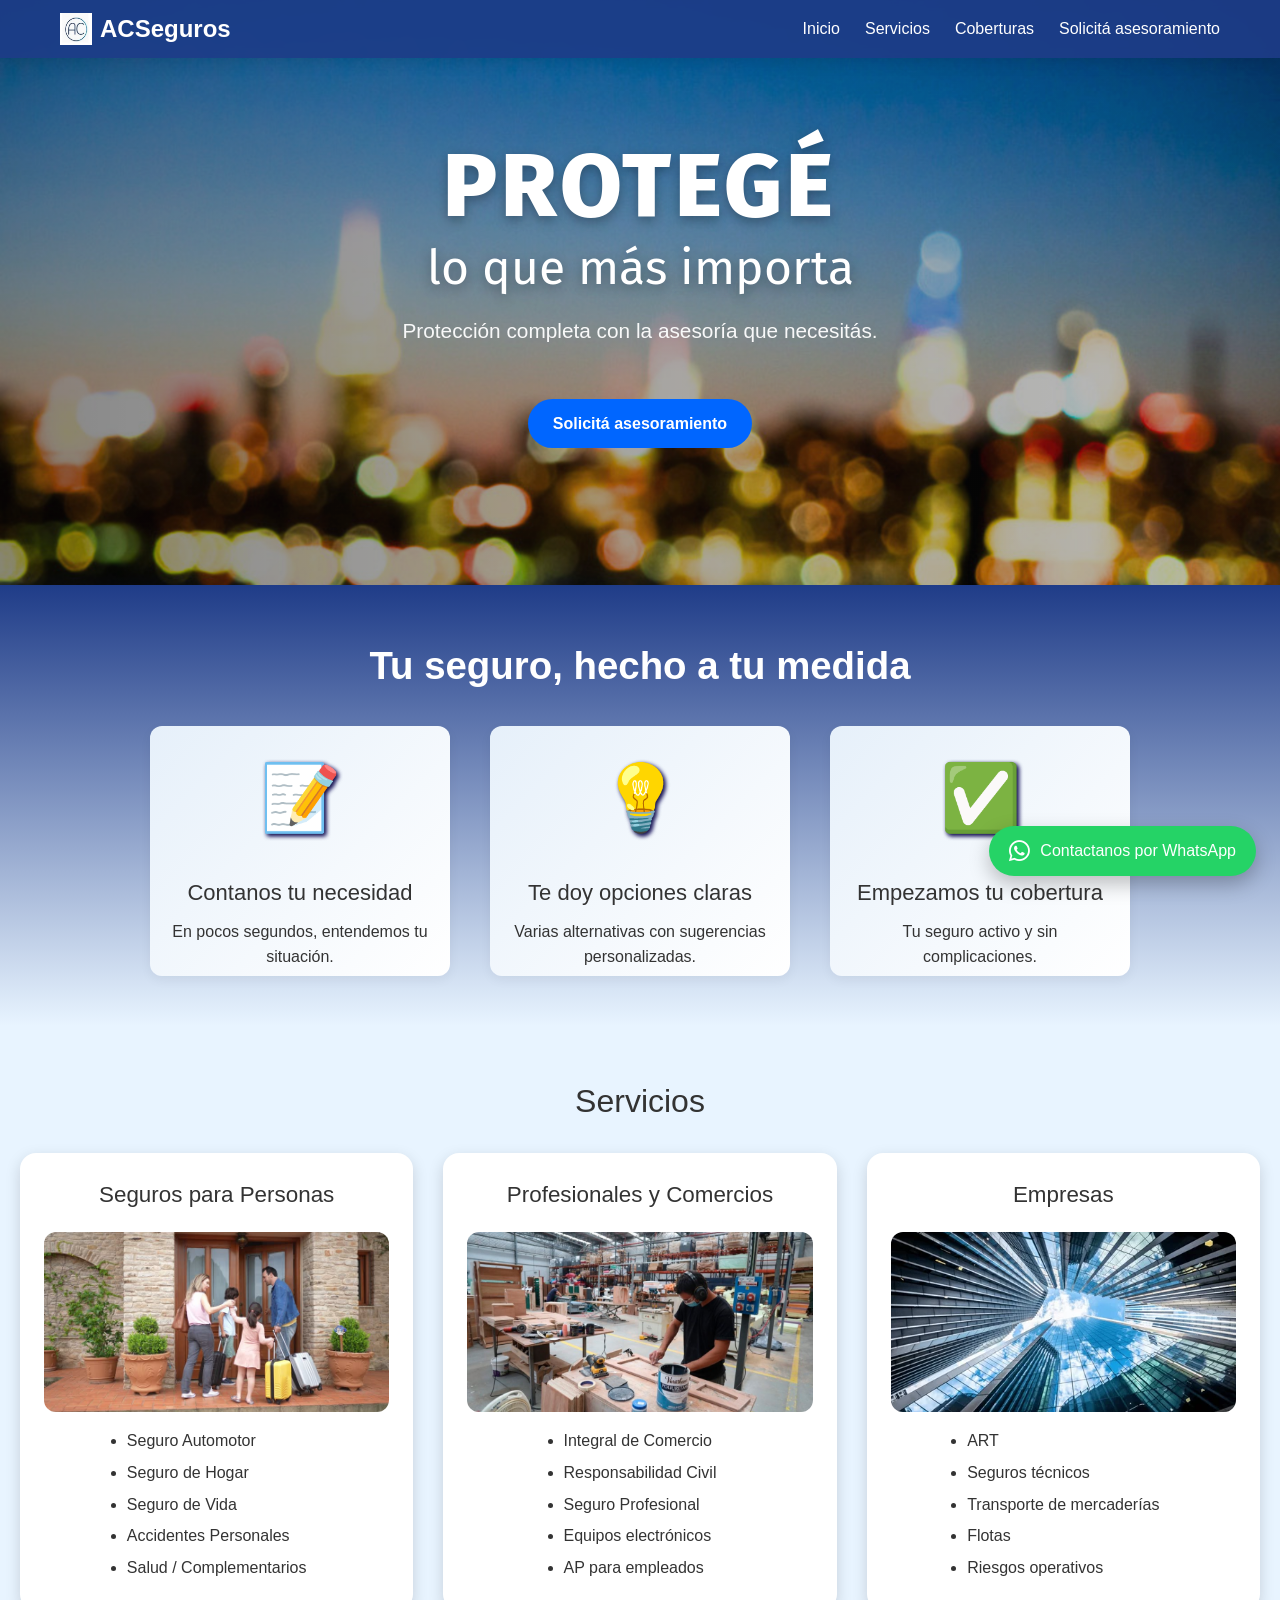
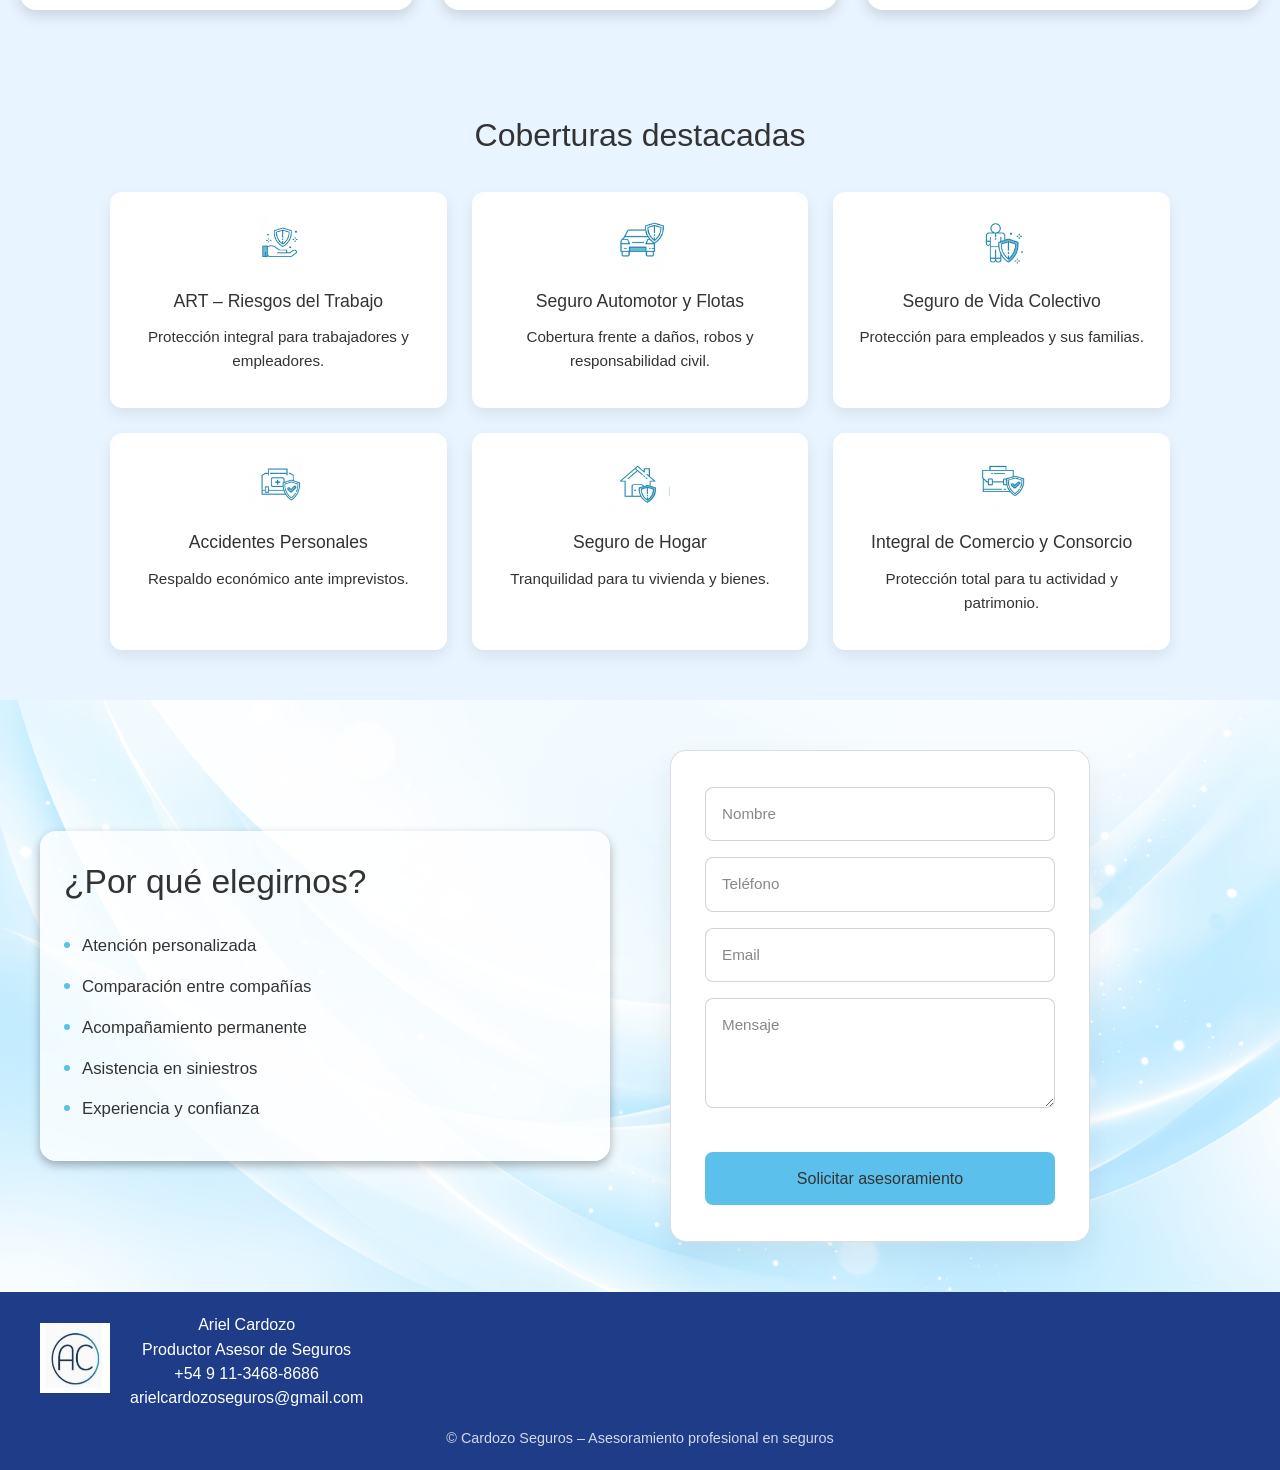
<file: index.html>
<!DOCTYPE html>
<html lang="es">

<head>
    <meta charset="UTF-8">
    <meta name="viewport" content="width=device-width, initial-scale=1.0">
    <title>Cardozo Seguros | Asesoramiento Profesional</title>
    <link rel="stylesheet" href="https://cdnjs.cloudflare.com/ajax/libs/font-awesome/6.5.1/css/all.min.css">
    <link rel="preconnect" href="https://fonts.googleapis.com">
    <link rel="preconnect" href="https://fonts.gstatic.com" crossorigin>
    <link href="https://fonts.googleapis.com/css2?family=Open+Sans:wght@300;400;600;700&display=swap" rel="stylesheet">
    <link href="https://fonts.googleapis.com/css2?family=Fira+Sans:wght@400;500;600;700&display=swap" rel="stylesheet">
    
    <link rel="stylesheet" href="./css/main.css">
</head>

<body>

    <!-- WHATSAPP FLOAT -->
    <a href="https://wa.me/5491134688686" class="whatsapp-float" target="_blank" aria-label="Chatear por WhatsApp">
        <i class="fa-brands fa-whatsapp"></i>
        <span class="whatsapp-text">Contactanos por WhatsApp</span>
    </a>
    <!-- NAVBAR -->
    <header class="navbar">
        <div class="navbar-container">
            <div class="logo">
                <img src="./assets/logomini.jpeg" alt="Logo AC Seguros" class="logo-mini">
                <a href="#">ACSeguros</a>
            </div>
            <nav class="nav-links">
                <a href="#inicio">Inicio</a>
                <a href="#servicios">Servicios</a>
                <a href="#coberturas">Coberturas</a>
                <a href="#contacto">Solicitá asesoramiento</a>
            </nav>
            <div class="menu-toggle">
                <span></span>
                <span></span>
                <span></span>
            </div>
        </div>
    </header>

    <header class="hero" id="inicio">
        <section class="imagenPortada">
            <img src="./assets/portadadeprueba.png" alt="Seguros asesoramiento profesional de calidad">

        </section>
        <h1 class="hero-title">
            <span class="hero-line hero-main">PROTEGÉ</span>
            <span class="hero-line hero-sub">lo que más importa</span>
        </h1>
        <p>Protección completa con la asesoría que necesitás.</p>
        <a href="#contacto" class="btn-primary">Solicitá asesoramiento</a>
    </header>
    <section class="atencion-personalizada">
        <h2 class="subTituloUno">Tu seguro, hecho a tu medida</h2>
        <div class="pasos-container">
            <div class="paso">
                <div class="icono">📝</div>
                <h3>Contanos tu necesidad</h3>
                <p>En pocos segundos, entendemos tu situación.</p>
            </div>
            <div class="paso">
                <div class="icono">💡</div>
                <h3>Te doy opciones claras</h3>
                <p>Varias alternativas con sugerencias personalizadas.</p>
            </div>
            <div class="paso">
                <div class="icono">✅</div>
                <h3>Empezamos tu cobertura</h3>
                <p>Tu seguro activo y sin complicaciones.</p>
            </div>
        </div>
    </section>



    <section class="section bg-light" id="servicios">
        <h2 class="tituloCentrado">Servicios</h2>

        <div class="cardsServicios">
            <div class="cardServicios">
                <h3>Seguros para Personas</h3>
                <div class="cardServicios-content">
                    <img src="./assets/CARDFamilia.jpg" alt="Seguros para Personas" class="cardServicios-img">
                    <ul>
                        <li>Seguro Automotor</li>
                        <li>Seguro de Hogar</li>
                        <li>Seguro de Vida</li>
                        <li>Accidentes Personales</li>
                        <li>Salud / Complementarios</li>
                    </ul>
                </div>
            </div>

            <div class="cardServicios">
                <h3>Profesionales y Comercios</h3>
                <div class="cardServicios-content">
                    <img src="./assets/CARDcomercio.jpg" alt="Profesionales y Comercios" class="cardServicios-img">
                    <ul>
                        <li>Integral de Comercio</li>
                        <li>Responsabilidad Civil</li>
                        <li>Seguro Profesional</li>
                        <li>Equipos electrónicos</li>
                        <li>AP para empleados</li>
                    </ul>
                </div>
            </div>

            <div class="cardServicios">
                <h3>Empresas</h3>
                <div class="cardServicios-content">
                    <img src="./assets/CARDCorporativa.webp" alt="Empresas" class="cardServicios-img">
                    <ul>
                        <li>ART</li>
                        <li>Seguros técnicos</li>
                        <li>Transporte de mercaderías</li>
                        <li>Flotas</li>
                        <li>Riesgos operativos</li>
                    </ul>
                </div>
            </div>
        </div>
    </section>



    <section class="section bg-light" id="coberturas">
        <h2 class="tituloCentrado">Coberturas destacadas</h2>
        <div class="cards-container">
            <div class="cardCobertura">
                <img src="./assets/coberturasIMG/artCard.jpg" alt="ART" class="card-icon">
                <h3>ART – Riesgos del Trabajo</h3>
                <p>Protección integral para trabajadores y empleadores.</p>
            </div>
            <div class="cardCobertura">
                <img src="./assets/coberturasIMG/automotorCard.jpg" alt="Automotor" class="card-icon">
                <h3>Seguro Automotor y Flotas</h3>
                <p>Cobertura frente a daños, robos y responsabilidad civil.</p>
            </div>
            <div class="cardCobertura">
                <img src="./assets/coberturasIMG/vidaCard.jpg" alt="Vida" class="card-icon">
                <h3>Seguro de Vida Colectivo</h3>
                <p>Protección para empleados y sus familias.</p>
            </div>
            <div class="cardCobertura">
                <img src="./assets/coberturasIMG/accidentesCard.jpg" alt="Accidentes" class="card-icon">
                <h3>Accidentes Personales</h3>
                <p>Respaldo económico ante imprevistos.</p>
            </div>
            <div class="cardCobertura">
                <img src="./assets/coberturasIMG/hogarCard.jpg" alt="Hogar" class="card-icon">
                <h3>Seguro de Hogar</h3>
                <p>Tranquilidad para tu vivienda y bienes.</p>
            </div>
            <div class="cardCobertura">
                <img src="./assets/coberturasIMG/comercioCard.jpg" alt="Comercio" class="card-icon">
                <h3>Integral de Comercio y Consorcio</h3>
                <p>Protección total para tu actividad y patrimonio.</p>
            </div>
        </div>
    </section>

    <section class="section why-contact">


        <div class="why-contact-wrapper">

            <!-- POR QUÉ ELEGIRNOS -->
            <div class="why-block">
                <div class="imagenDeSeccionPorqueElegirnos"></div>

                <h2>¿Por qué elegirnos?</h2>
                <ul class="benefits">
                    <li>Atención personalizada</li>
                    <li>Comparación entre compañías</li>
                    <li>Acompañamiento permanente</li>
                    <li>Asistencia en siniestros</li>
                    <li>Experiencia y confianza</li>
                </ul>
            </div>

            <!-- CONTACTO -->
            <div class="contact-block" id="contacto">



                <form id="formularioEnvioGoogleSheets">
                    <input type="text" name="nombre" placeholder="Nombre">
                    <input type="tel" name="telefono" placeholder="Teléfono">
                    <input type="email" name="email" placeholder="Email">
                    <textarea name="mensaje" placeholder="Mensaje"></textarea>
                    <div class="completarCampos" id="completarCampos"></div>
                    <button type="submit">Solicitar asesoramiento</button>
                </form>
            </div>

        </div>

    </section>

    <footer class="footer">
        <div class="footer-top">
            <div class="footer-logo">
                <img src="./assets/logomini.jpeg" alt="Cardozo Seguros" class="logo-footer">
            </div>
            <div class="footer-datos">
                <p>Ariel Cardozo</p>
                <p>Productor Asesor de Seguros</p>
                <p>+54 9 11-3468-8686</p>
                <p>arielcardozoseguros@gmail.com</p>
            </div>
        </div>
        <div class="footer-bottom">
            <p>© Cardozo Seguros – Asesoramiento profesional en seguros</p>
        </div>
    </footer>
    <script src="./formulario.js"></script>


</body>

</html>
</file>
<file: css/main.css>
:root {
    --azul-profundo: #1F3C88;
    --azul-electrico: #0066FF;
    --celeste: #2EA8FF;
    --celeste-claro: #E8F4FF;
    --blanco: #FFFFFF;
    --gris: #333;
}

* {
    box-sizing: border-box;
    margin: 0;
    font-family: Arial, Helvetica, sans-serif;
}

body {
    color: var(--gris);
    line-height: 1.6;

}

/* NAVBAR */
/* ===============================
   NAVBAR
   =============================== */
.logo {
    display: flex;
    align-items: center;
    gap: 8px;
    /* espacio entre logo y texto */
}

.logo-mini {
    width: 32px;
    /* tamaño del logo */
    height: 32px;
    object-fit: contain;
}


.navbar {
    position: fixed;
    top: 0;
    left: 0;
    width: 100%;
    z-index: 100;
    background-color: rgba(31, 60, 136, 0.9);
    /* azul clásico semitransparente */
    box-shadow: 0 4px 15px rgba(0, 0, 0, 0.1);
    backdrop-filter: blur(5px);
    /* efecto sutil de difuminado */
}

.navbar-container {
    max-width: 1200px;
    margin: 0 auto;
    padding: 10px 20px;
    display: flex;
    justify-content: space-between;
    align-items: center;
}

.logo a {
    color: #fff;
    font-size: 1.5rem;
    font-weight: bold;
    text-decoration: none;
}

.nav-links {
    display: flex;
    gap: 25px;
}

.nav-links a {
    color: #fff;
    text-decoration: none;
    font-weight: 500;
    transition: color 0.2s ease;
}

.nav-links a:hover {
    color: #2ea8ff;
    /* celeste claro para hover */
}

/* MENU HAMBURGUESA - MOBILE */
.menu-toggle {
    display: none;
    flex-direction: column;
    gap: 4px;
    cursor: pointer;
}

.menu-toggle span {
    width: 25px;
    height: 3px;
    background-color: #fff;
    border-radius: 2px;
}

/* ===========================
   NAVBAR MOBILE
   =========================== */
@media (max-width: 768px) {

    .menu-toggle {
        display: flex;
        z-index: 102;
        /* sobre todo */
    }

    .nav-links {
        position: absolute;
        top: 100%;
        left: 0;
        right: 0;

        background-color: #1F3C88;
        flex-direction: column;
        align-items: stretch;
        /* 🔧 antes center */
        gap: 0;
        /* 🔧 antes 20px */

        max-height: 0;
        overflow: hidden;
        transition: max-height 0.35s ease, background-color 0.3s ease, box-shadow 0.3s ease;

        z-index: 101;
    }

    .nav-links.active {
        max-height: 300px;
        padding: 15px 0;
        box-shadow: 0 8px 20px rgba(0, 0, 0, 0.2);
    }

    .nav-links a {
        width: 100%;
        padding: 14px 0;

        text-align: center;
        font-size: 1.2rem;
        color: #fff;
        text-decoration: none;

        background-color: rgba(255, 255, 255, 0.08);
        /* 🔧 fondo por item */
        border-top: 1px solid rgba(255, 255, 255, 0.15);
        /* separación visual */


    }

    .nav-links a:first-child {
        border-top: none;
    }

    .nav-links a:hover {
        background-color: rgba(255, 255, 255, 0.18);
        color: var(--celeste);
        transition: background-color 0.3s ease, color 0.3s ease;
    }
}


/* ===============================
   HERO UNIFICADO
   =============================== */
.hero {
    position: relative;
    min-height: 65vh;
    display: flex;
    flex-direction: column;
    justify-content: center;
    align-items: center;
    padding: 60px 10%;
    text-align: center;
    color: var(--blanco);
    background: linear-gradient(135deg, var(--azul-profundo), var(--azul-electrico));
    overflow: hidden;
}

/* IMAGEN DE FONDO */
.imagenPortada {
    position: absolute;
    inset: 0;
    z-index: 1;
}

.imagenPortada img {
    width: 100%;
    height: 100%;
    object-fit: cover;
    filter: brightness(0.8) contrast(1.05);
}

/* OVERLAY OSCURO PROFESIONAL */
.hero::before {
    content: "";
    position: absolute;
    inset: 0;
    background: linear-gradient(90deg,
            rgba(0, 0, 0, 0.35) 0%,
            rgba(0, 0, 0, 0.2) 50%,
            rgba(0, 0, 0, 0.1) 100%);
    z-index: 2;
}

/* CONTENIDO SOBRE LA IMAGEN */
/* titulo */
.hero-title {
    text-align: center;
    margin: 0 auto 1rem;
    line-height: 1.1;
    white-space: normal;


}

/* Línea principal */
.hero-main {
    display: block;
    font-size: clamp(3.5rem, 7vw, 6rem);
    font-weight: 800;
    letter-spacing: 0.04em;
    font-family: 'Fira Sans', system-ui, -apple-system, BlinkMacSystemFont, sans-serif;
    text-shadow: 0 4px 12px rgba(0, 0, 0, 0.30);

}

/* Línea secundaria */
.hero-sub {
    display: block;
    font-size: clamp(2rem, 4.5vw, 3rem);
    font-weight: 400;
    margin-top: 0.4rem;
    text-shadow: 0 4px 12px rgba(0, 0, 0, 0.30);
    font-family: 'Fira Sans', system-ui, -apple-system, BlinkMacSystemFont, sans-serif;
    margin-bottom: 1.2rem;
}

/*  */
.hero h1,
.hero p,
.hero .btn-primary {
    position: relative;
    z-index: 3;
    max-width: 650px;
    margin: 0 auto;
}



/* SUBTÍTULO */
.hero p {
    font-size: clamp(1rem, 2.5vw, 1.3rem);
    line-height: 1.6;
    margin-bottom: 2rem;
    opacity: 0.95;
}

/* BOTÓN PRINCIPAL */
.hero .btn-primary {
    display: inline-block;
    background-color: var(--azul-electrico);
    color: var(--blanco);
    padding: 12px 25px;
    border-radius: 30px;
    text-decoration: none;
    font-weight: 600;
    transition: transform 0.2s ease, box-shadow 0.2s ease;
    margin-top: 20px;
}

.hero .btn-primary:hover {
    transform: translateY(-2px);
    box-shadow: 0 8px 20px rgba(0, 0, 0, 0.25);
}

/* RESPONSIVE: MÓVIL */
@media (max-width: 768px) {
    .hero {
        padding: 40px 6%;
        min-height: 75vh;
    }

    .hero h1,
    .hero p {
        max-width: 100%;
    }

    .hero h1 {
        font-size: clamp(2.2rem, 5vw, 3rem);
        text-shadow: 0 4px 12px rgba(0, 0, 0, 0.25);
        margin-bottom: 1.5rem;
    }

    .hero p {
        font-size: clamp(0.9rem, 3vw, 1.1rem);
    }

    .hero .btn-primary {
        padding: 10px 20px;
        font-size: 0.95rem;
    }
}

/* CARDS DE SERVICIOS */
/* ===================== */
/* GRID DE CARDS */
/* ===================== */

.cardsServicios {
    display: grid;
    grid-template-columns: repeat(3, 1fr);
    gap: 30px;
    align-items: stretch;
}

/* ===================== */
/* CARD */
/* ===================== */

.cardServicios {
    display: flex;
    flex-direction: column;
    background: #ffffff;
    border-radius: 16px;
    padding: 24px;
    box-shadow: 0 5px 15px rgba(0, 0, 0, 0.15);
}

/* ===================== */
/* TITULO */
/* ===================== */

.cardServicios h3 {
    text-align: center;
    margin-bottom: 20px;
    font-size: 1.4rem;
    
}

/* ===================== */
/* CONTENIDO (SIEMPRE VERTICAL) */
/* ===================== */

.cardServicios-content {
    display: flex;
    flex-direction: column;
    gap: 16px;
    flex: 1;
    /* fuerza misma altura */
}

/* ===================== */
/* IMAGEN (MISMO TAMAÑO SIEMPRE) */
/* ===================== */

.cardServicios-img {
    width: 100%;
    height: 180px;
    /* MISMO ALTO EN TODAS */
    object-fit: cover;
    border-radius: 12px;
    display: block;
}

/* ===================== */
/* LISTA */
/* ===================== */

.cardServicios-content ul {
    margin: 0 auto;          /* centra el bloque */
    padding-left: 0;
    max-width: 280px;        /* controla el ancho visual */
    text-align: left;        /* texto legible */
}

.cardServicios-content li {
    margin-bottom: 6px;   
    font-size: clamp(1rem, 1vw, 1.2rem);
    line-height: 1.5;
}
}

/* ===================== */
/* TABLET */
/* ===================== */

@media (max-width: 1024px) {
    .cardsServicios {
        grid-template-columns: repeat(2, 1fr);
    }

    /* centra la tercera card */
    .cardsServicios>.cardServicios:last-child {
        grid-column: 1 / -1;
        max-width: 500px;
        margin: 0 auto;
    }
}

/* ===================== */
/* MOBILE */
/* ===================== */

@media (max-width: 600px) {
    .cardsServicios {
        grid-template-columns: 1fr;
        gap: 20px;
    }

    .cardsServicios>.cardServicios {
        max-width: 100%;
        margin: 0;
    }
}

/* ===============================
   TIPOGRAFÍA
   =============================== */
.section h2 {
    margin-bottom: 25px;
}

.section p {
    line-height: 1.6;
    margin-bottom: 15px;
}

/* ===============================
   RESPONSIVE MOBILE
   =============================== */


/* SECTIONS */
.section {
    width: 100%;
    padding: 50px 20px;
    box-sizing: border-box;
}

.bg-light {
    background: var(--celeste-claro);
}

h2 {
    color: var(--azul-profundo);
    margin-bottom: 20px;
}

/* ===================== */
/* CARDS - DESKTOP */
/* ===================== */



/* =========================
   ANIMACIÓN HOVER CARDS
   ========================= */

.card {
    transition: transform 0.25s ease, box-shadow 0.25s ease;
}

.card:hover {
    transform: scale(1.04);
    box-shadow: 0 12px 30px rgba(0, 0, 0, 0.12);
}

/* BENEFITS */
.benefits li {
    list-style: none;
    margin-bottom: 10px;
}

.benefits li::before {
    content: "✔ ";
    color: var(--azul-electrico);
}

/* CONTACT */
.contact form {
    display: grid;
    gap: 15px;
}

.contact input,
.contact textarea {
    padding: 12px;
    border-radius: 8px;
    border: 1px solid #ccc;
}

.contact button {
    background: var(--azul-electrico);
    color: var(--blanco);
    border: none;
    padding: 12px;
    border-radius: 30px;
    cursor: pointer;
}

/* COBERTURAS DESTACADAS */

/* Contenedor de las cards */
.cards-container {
    display: grid;
    grid-template-columns: repeat(3, 1fr);
    /* 3 columnas en desktop */
    gap: 25px;
    /* espacio entre cards */
    margin-top: 30px;
    max-width: 1100px;
    margin-left: auto;
    margin-right: auto;
    padding: 0 20px;
}

/* Cada tarjeta */
.cardCobertura {
    background: #ffffff;
    /* fondo blanco */
    border-radius: 12px;
    padding: 20px;
    text-align: center;
    box-shadow: 0 6px 15px rgba(0, 0, 0, 0.08);
    transition: transform 0.3s ease, box-shadow 0.3s ease;
    display: flex;
    flex-direction: column;
    align-items: center;
}

/* Animación al pasar el mouse */
.cardCobertura:hover {
    transform: translateY(-8px);
    box-shadow: 0 12px 25px rgba(0, 0, 0, 0.15);
}

/* titulos centrados */
.tituloCentrado {
    text-align: center;
}

/* Icono de cada cobertura */
.cardCobertura .card-icon {
    width: 60px;
    height: 60px;
    margin-bottom: 15px;
}

/* Título de la card */
.cardCobertura h3 {
    font-size: 1.1rem;
    margin-bottom: 10px;
    color: #1B365D;
    /* azul profundo */
}

/* Texto descriptivo */
.cardCobertura p {
    font-size: 0.95rem;
    color: #333333;
    line-height: 1.4;
}

/* Responsive: tablets */
@media (max-width: 900px) {
    .cards-container {
        grid-template-columns: repeat(2, 1fr);
        /* 2 columnas */
    }
}

/* Responsive: móviles */
@media (max-width: 600px) {
    .cards-container {
        grid-template-columns: 1fr;
        /* 1 columna */
    }
}

/* FOOTER */
footer {
    background: var(--azul-profundo);
    color: var(--blanco);
    text-align: center;
    padding: 15px;
}

/* WHATSAPP */
/* ===============================
   BOTÓN WHATSAPP - PROFESIONAL RESPONSIVE
   =============================== */
.whatsapp-float {
    position: fixed;
    bottom: 24px;
    right: 24px;

    display: flex;
    align-items: center;
    gap: 10px;
    padding: 12px 20px;

    background: #25D366;
    color: #fff;
    font-size: 1rem;
    font-weight: 600;

    border-radius: 50px;
    text-decoration: none;
    box-shadow: 0 8px 20px rgba(0, 0, 0, 0.25);
    transition: transform 0.2s ease, box-shadow 0.2s ease;
    z-index: 1000;
}

.whatsapp-float i {
    font-size: 1.5rem;
}

.whatsapp-text {
    display: inline-block;
}

/* Hover */
.whatsapp-float:hover {
    transform: scale(1.05);
    box-shadow: 0 12px 30px rgba(0, 0, 0, 0.35);
}

/* Móviles pequeños: hasta 480px */
@media (max-width: 480px) {
    .whatsapp-float {
        padding: 10px 14px;
        font-size: 0.9rem;
        gap: 6px;
    }

    .whatsapp-float i {
        font-size: 1.2rem;
    }
}

/* Mobile tablet / hasta 768px */
@media (max-width: 768px) {
    .whatsapp-float {
        width: 56px;
        height: 56px;

        display: flex;
        align-items: center;
        justify-content: center;

        padding: 0;
        border-radius: 50%;

        bottom: 16px;
        right: 16px;
    }

    /* Ocultamos texto y solo queda ícono centrado */
    .whatsapp-text {
        display: none;
    }

    .whatsapp-float i {
        font-size: 26px;
        line-height: 1;
    }

    .whatsapp-float:active {
        transform: scale(0.94);
        box-shadow: 0 5px 14px rgba(0, 0, 0, 0.25);
    }
}

/* RESPONSIVE */
@media (min-width: 768px) {
    .cards {
        grid-template-columns: repeat(3, 1fr);
    }
}

/* SECCION FORMULARIO + PORQUE ELEGIRNOS */

/* section WHY + CONTACT */

.why-contact-wrapper {
    max-width: 1200px;
    margin: 0 auto;

    display: grid;
    grid-template-columns: 1fr 1fr;
    gap: 60px;
    align-items: center;
}

/* =========================
   COLUMNA IZQUIERDA
   ========================= */

.why-block {
    padding-right: 20px;
    box-shadow: 0 4px 10px rgba(0, 0, 0, 0.30);
}

.why-block h2 {
    margin-bottom: 24px;
    font-size: 2.1rem;
    color: #0b2c4a;
    /* azul oscuro profesional */

}

.benefits {
    list-style: none;
    padding: 0;
    margin: 0;
}

.benefits li {
    margin-bottom: 14px;
    font-size: 1.05rem;
    color: #333;
    padding-left: 18px;
    position: relative;
}

/* Detalle visual sutil */
.benefits li::before {
    content: "";
    position: absolute;
    left: 0;
    top: 9px;
    width: 6px;
    height: 6px;
    background-color: #5bc0eb;
    /* celeste */
    border-radius: 50%;
}

/* =========================
   COLUMNA DERECHA
   ========================= */


.contact-block form {
    max-width: 420px;
    background: #ffffff;
    padding: 36px 34px;
    border-radius: 16px;

    border: 1px solid rgba(11, 44, 74, 0.15);
    /* azul oscuro sutil */
    box-shadow: 0 12px 30px rgba(0, 0, 0, 0.06);

    transition: transform 0.25s ease, box-shadow 0.25s ease;
}

/* Hover sutil solo desktop */
.contact-block form:hover {
    transform: scale(1.02);
    box-shadow: 0 18px 45px rgba(0, 0, 0, 0.1);
}

/* =========================
   RESPONSIVE
   ========================= */

@media (max-width: 768px) {
    .why-contact-wrapper {
        grid-template-columns: 1fr;
        gap: 40px;
    }

    .contact-block form {
        margin: 0 auto;
        transform: none;
    }
}

/* =========================
   FORMULARIO – ESTILO UX/UI
   ========================= */

.contact-block form input,
.contact-block form textarea {
    width: 100%;
    padding: 14px 16px;
    margin-bottom: 16px;

    font-size: 0.95rem;
    color: #222;

    background-color: #ffffff;
    border-radius: 8px;
    border: 1px solid rgba(11, 44, 74, 0.2);
    /* azul oscuro sutil */

    outline: none;
    transition: border-color 0.2s ease, box-shadow 0.2s ease;
}

/* Altura textarea */
.contact-block form textarea {
    min-height: 110px;
    resize: vertical;
}

/* Focus limpio */
.contact-block form input:focus,
.contact-block form textarea:focus {
    border-color: #5bc0eb;
    box-shadow: 0 0 0 2px rgba(91, 192, 235, 0.25);
}

/* Placeholder */
.contact-block form ::placeholder {
    color: #888;
}

/* DIV COMPLETAR CAMPOS FORMULARIO // RESPONSIVE */

#completarCampos {
    text-align: center;
    color: red;
    margin-top: 10px;
    font-weight: bold;
    font-size: 16px;
    /* Tamaño de texto legible */
    padding: 5px;
    /* Espacio interno */
}

/* =========================
   BOTÓN SUBMIT
   ========================= */

.contact-block form button {
    width: 100%;
    padding: 14px;

    font-size: 1rem;
    font-weight: 600;

    background-color: #5bc0eb;
    color: #ffffff;

    border: none;
    border-radius: 8px;

    cursor: pointer;
    transition: background-color 0.25s ease, transform 0.15s ease;
}

/* Hover desktop */
.contact-block form button:hover {
    background-color: #3aaed8;
    transform: translateY(-1px);
}

/* Feedback táctil */
.contact-block form button:active {
    transform: scale(0.97);
}

/*imagen de fondo seccion */
/* =========================
   IMAGEN DE FONDO SECCIÓN
   ========================= */

.why-contact {
    position: relative;
    overflow: hidden;
}

/* fondo full-width sin romper layout */
.why-contact::before {
    content: "";
    position: absolute;
    top: 0;
    left: 50%;
    transform: translateX(-50%);

    width: 100vw;
    height: 100%;

    background-image: url("../assets/fondoseccioncompartidados.png");
    background-size: cover;
    background-position: center;
    background-repeat: no-repeat;

    opacity: 0.28;
    /* valor correcto para que SE VEA */
    z-index: 0;
}

/* contenido por encima del fondo */
.why-contact-wrapper {
    position: relative;
    z-index: 1;
}

/* caja izquierda sobre la imagen */
.why-block {
    background: rgba(255, 255, 255, 0.78);
    padding: 24px;
    border-radius: 16px;
}

/* footer */
/* FOOTER */
.footer {
    background: var(--azul-profundo);
    color: var(--blanco);
    padding: 20px;
    font-family: Arial, Helvetica, sans-serif;
}

.footer-top {
    display: flex;
    align-items: center;
    gap: 20px;
    max-width: 1200px;
    margin: 0 auto;
    flex-wrap: wrap;
}

.footer-logo .logo-footer {
    width: 70px;
    height: 70px;
    object-fit: contain;
}

.footer-datos p {
    margin: 2px 0;
    line-height: 1.4;
}

.footer-bottom {
    text-align: center;
    margin-top: 15px;
    font-size: 0.9rem;
    opacity: 0.8;
}

/* RESPONSIVE */
@media (max-width: 768px) {
    .footer-top {
        flex-direction: column;
        align-items: center;
        text-align: center;
        gap: 10px;
    }

    .footer-logo .logo-footer {
        width: 50px;
        height: 50px;
    }
}

/* FUENTE GLOBAL*/
/* ===============================
   FUENTE GLOBAL: OPEN SANS
   =============================== */

/* Aplicar Open Sans a todos los elementos excepto hero, navbar y footer */
/* ===============================
   FUENTE GLOBAL EXCLUYENDO HERO, NAVBAR, FOOTER Y BOTÓN WHATSAPP
   =============================== */
/* Fuente global excluyendo hero, navbar, footer y whatsapp */
*:not(.hero):not(.hero *):not(.navbar):not(.navbar *):not(.footer):not(.footer *):not(.whatsapp-float):not(.whatsapp-float *):not(.subTituloUno) {
    font-family: 'Montserrat', sans-serif !important;
    font-weight: 400 !important;
    line-height: 1.6 !important;
    color: var(--gris) !important;

    /* Evitar tocar display, position, flex, max-height, padding y margin */
}

/* Títulos y botones más fuertes, excluyendo hero, navbar y footer */
h1:not(.hero h1):not(.navbar h1):not(.footer h1),
h2:not(.hero h2):not(.navbar h2):not(.footer h2),
h3:not(.hero h3):not(.navbar h3):not(.footer h3),
h4:not(.hero h4):not(.navbar h4):not(.footer h4),
h5:not(.hero h5):not(.navbar h5):not(.footer h5),
h6:not(.hero h6):not(.navbar h6):not(.footer h6),
button:not(.hero button):not(.navbar button):not(.footer button),
.btn-primary:not(.hero .btn-primary):not(.navbar .btn-primary):not(.footer .btn-primary) {
    font-weight: 600 !important;
    /* semi-bold */
}

/* Negritas reales */
strong:not(.hero strong):not(.navbar strong):not(.footer strong),
b:not(.hero b):not(.navbar b):not(.footer b) {
    font-weight: 700 !important;
}

/* Inputs, textareas, selects y enlaces también heredan */
input:not(.hero input):not(.navbar input):not(.footer input),
textarea:not(.hero textarea):not(.navbar textarea):not(.footer textarea),
select:not(.hero select):not(.navbar select):not(.footer select),
a:not(.hero a):not(.navbar a):not(.footer a),
span:not(.hero span):not(.navbar span):not(.footer span),
li:not(.hero li):not(.navbar li):not(.footer li),
p:not(.hero p):not(.navbar p):not(.footer p) {
    font-weight: 400 !important;
}



/* PARCHE MOBILE PROBLEMA PARA MAS ADELANTE*/

.atencion-personalizada {
    text-align: center;
    padding: 50px 20px;
    background-color: #f9f9f9;
    background: linear-gradient(to bottom, #1F3C88, var(--celeste-claro));
}

.pasos-container {
    display: flex;
    flex-wrap: wrap;
    justify-content: center;
    gap: 40px;
    margin-top: 30px;
}

.paso {
    max-width: 350px;
    width: 300px;
    /* ancho fijo */
    height: 250px;
    background: #fff;
    padding: 20px;
    border-radius: 12px;
    box-shadow: 0 4px 12px rgba(0, 0, 0, 0.1);
    transition: transform 0.3s;
    background: linear-gradient(135deg, #e6f0fa, #ffffff);
    border-radius: 12px;
    padding: 20px;
    box-shadow: 0 4px 12px rgba(0, 0, 0, 0.05);
}

.paso:hover {
    transform: translateY(-5px);
}

.icono {
    font-size: 65px;
    margin-bottom: 25px;
    text-shadow:
        2px 2px 4px rgba(0, 0, 0, 0.50),
        2px 2px 4px rgba(10, 2, 131, 0.9);

}

.paso h3 {
    font-family: 'Montserrat', sans-serif;
    font-size: 22px;
    margin-bottom: 8px;
}

.paso p {
    font-family: 'Lato', sans-serif;
    font-size: 16px;
    color: #555;
}

.subTituloUno {
    font-size: 2.4rem !important;
    color: white !important;
}

.tituloCentrado {
    font-size: 2rem !important;
}
</file>
